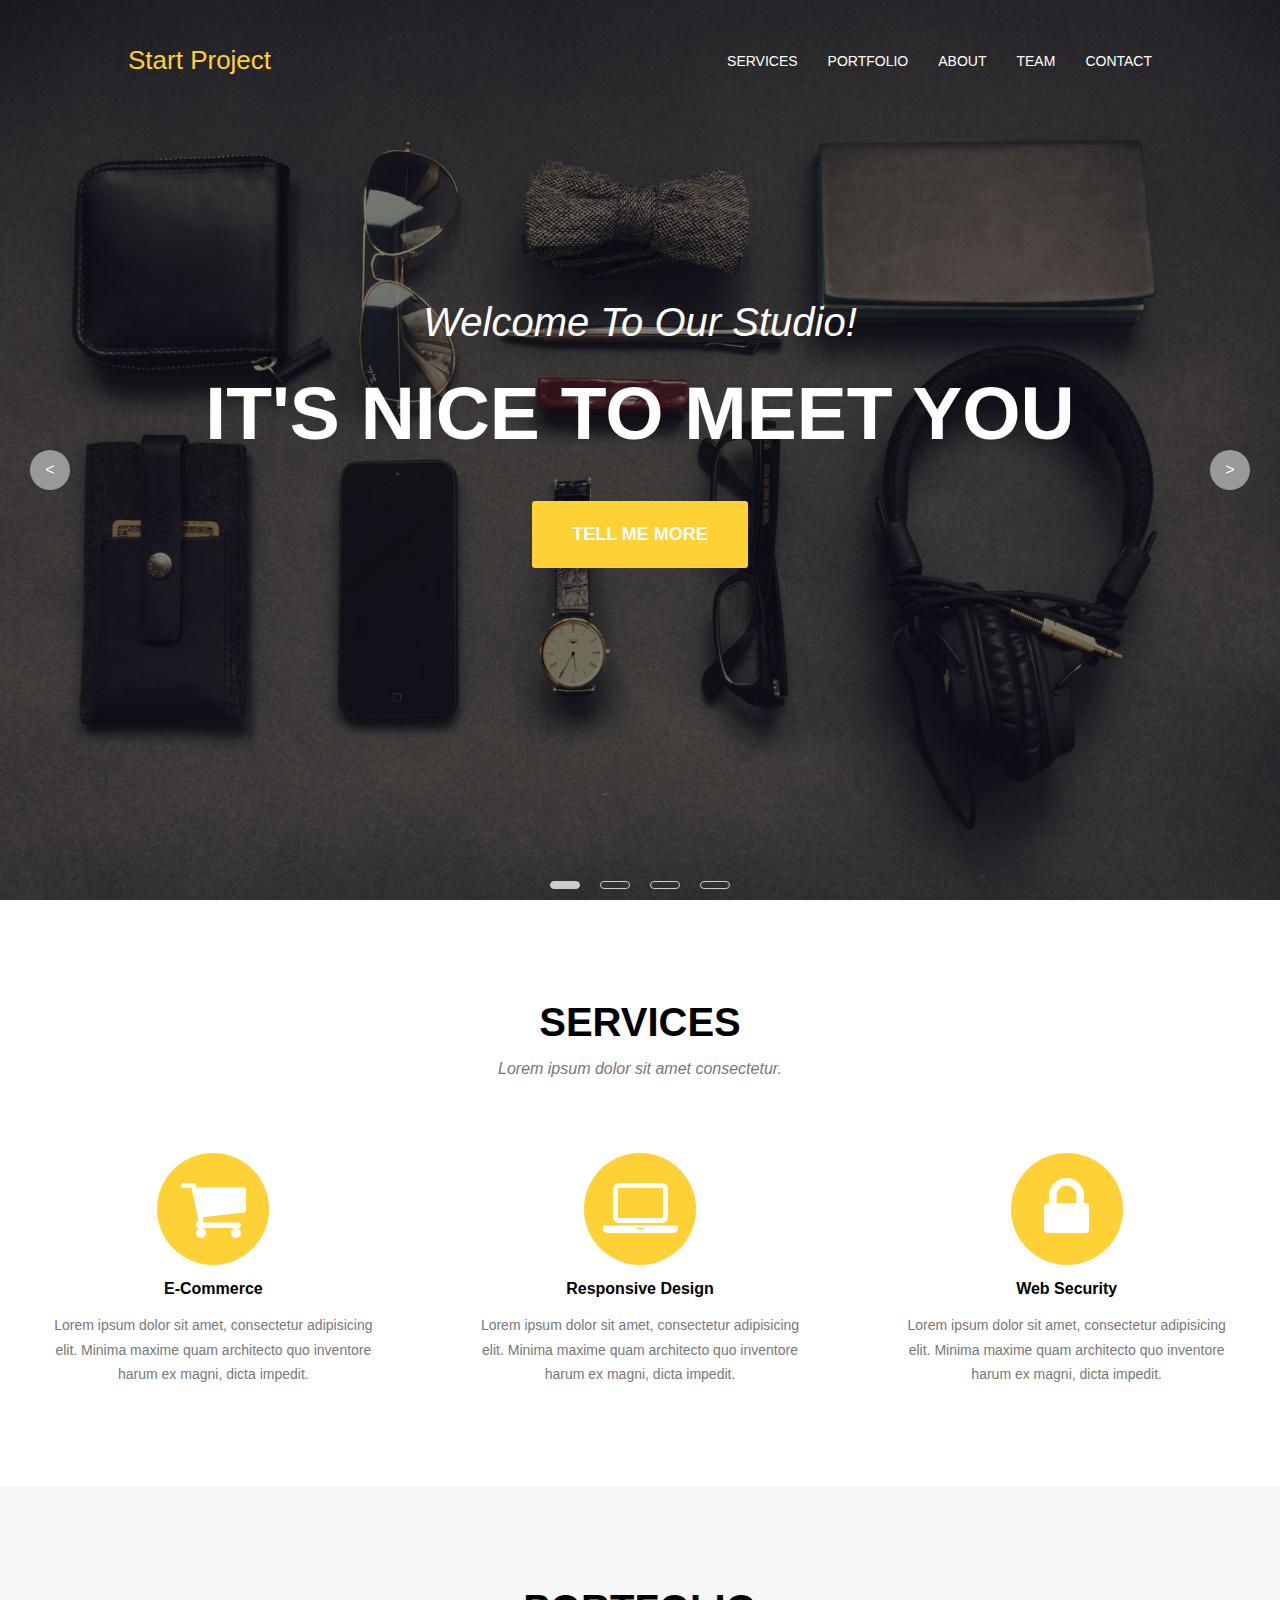
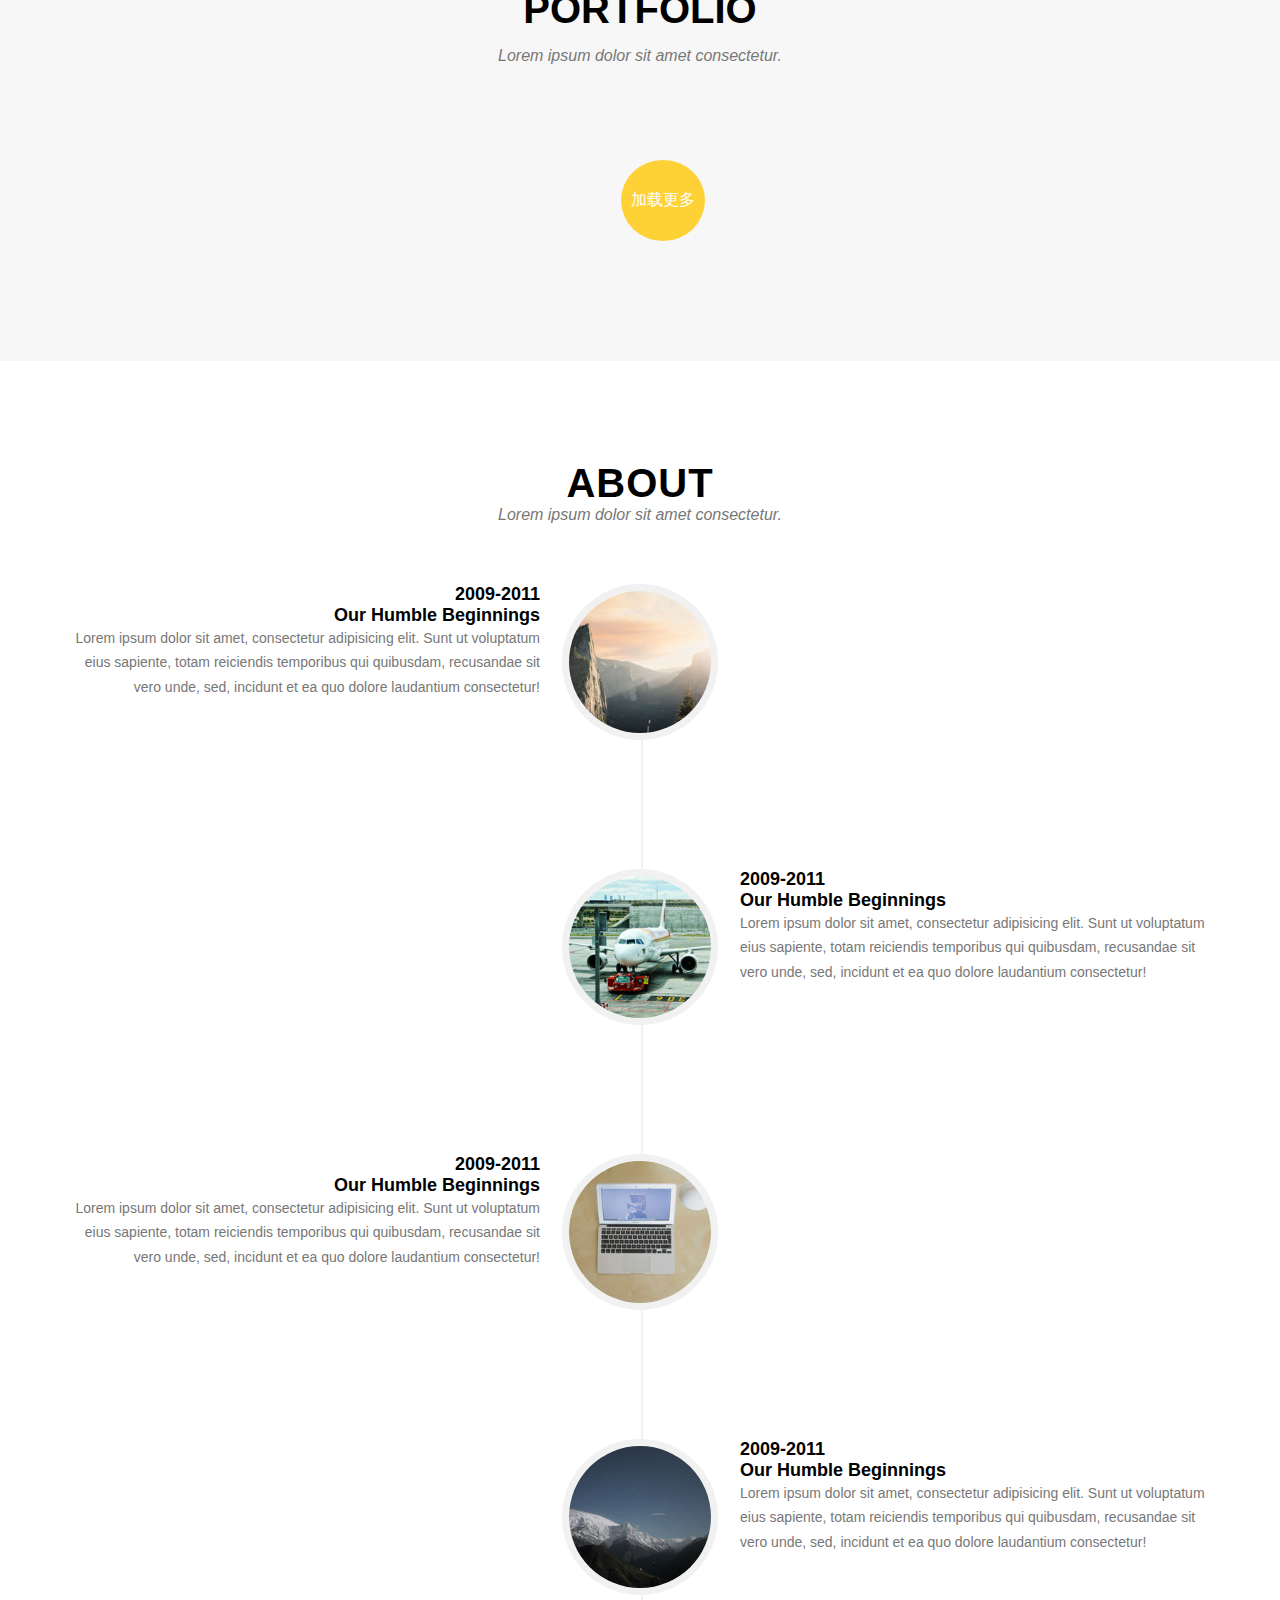
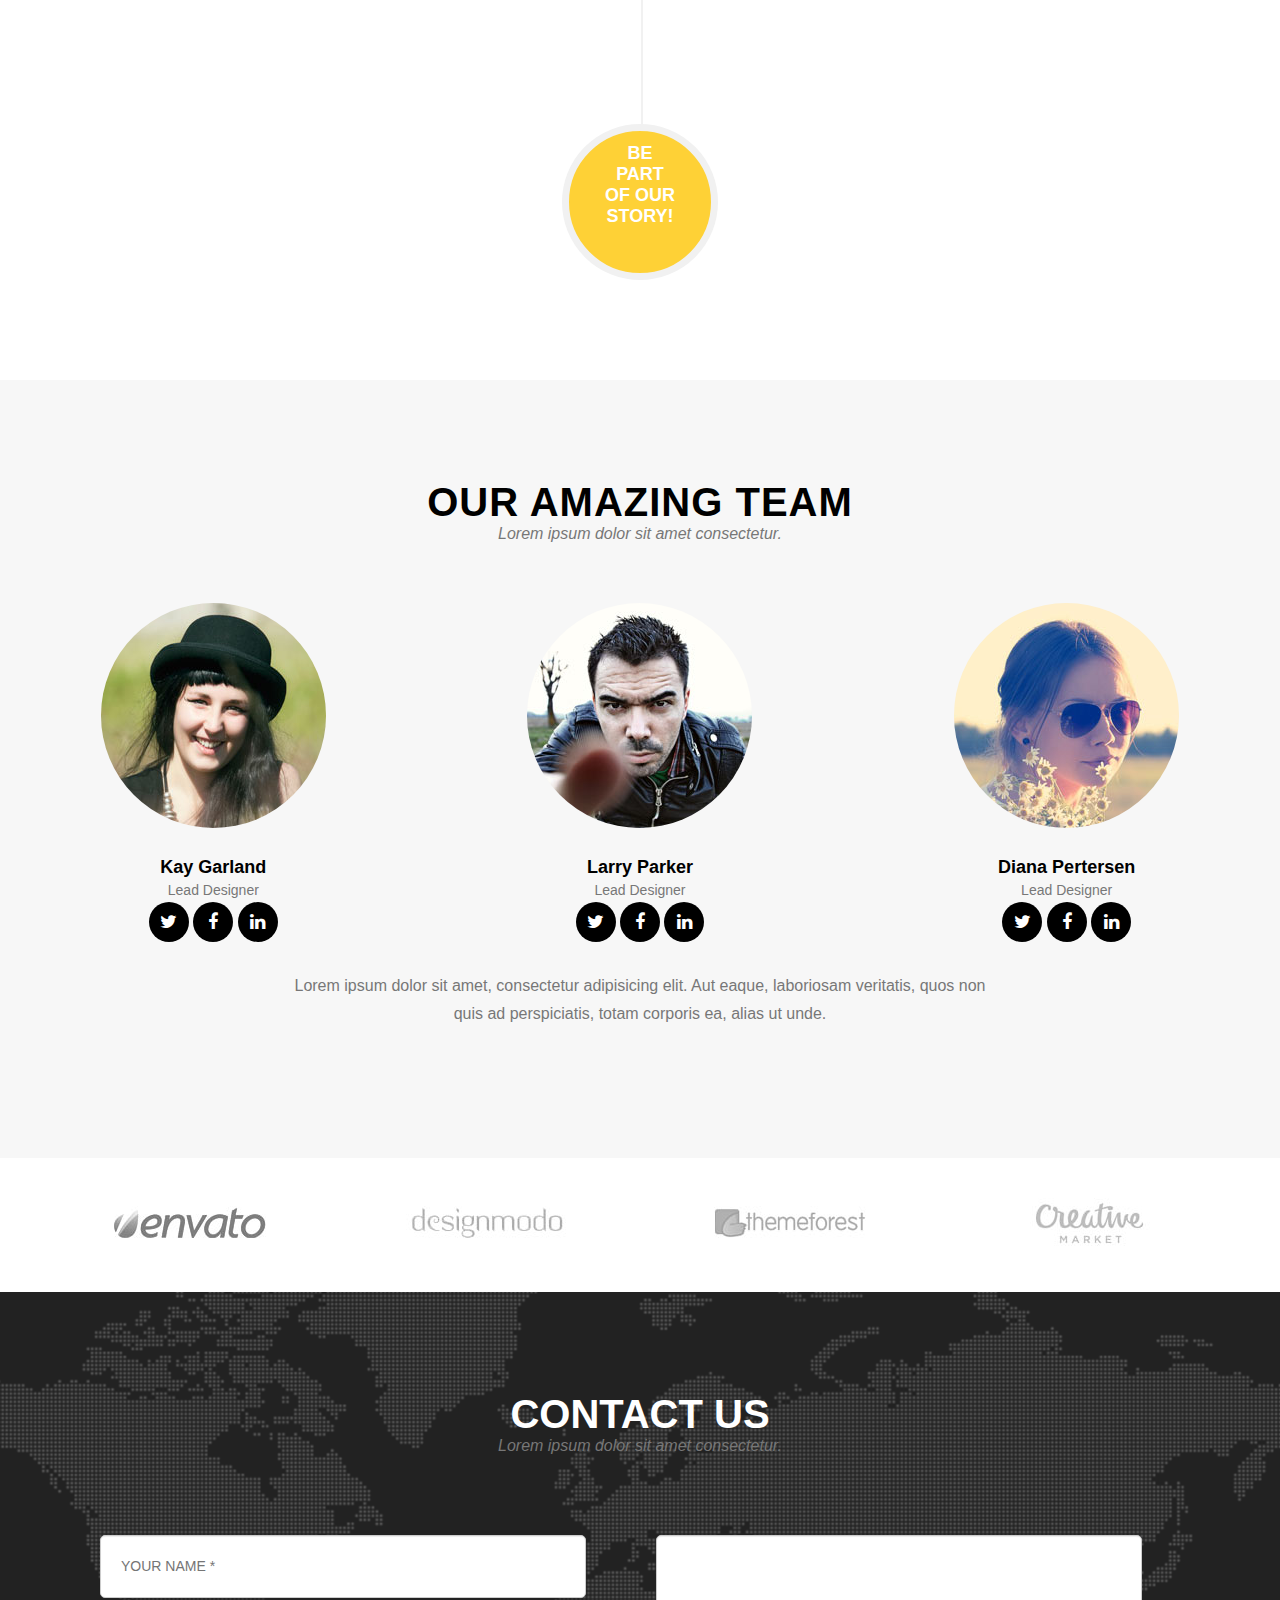
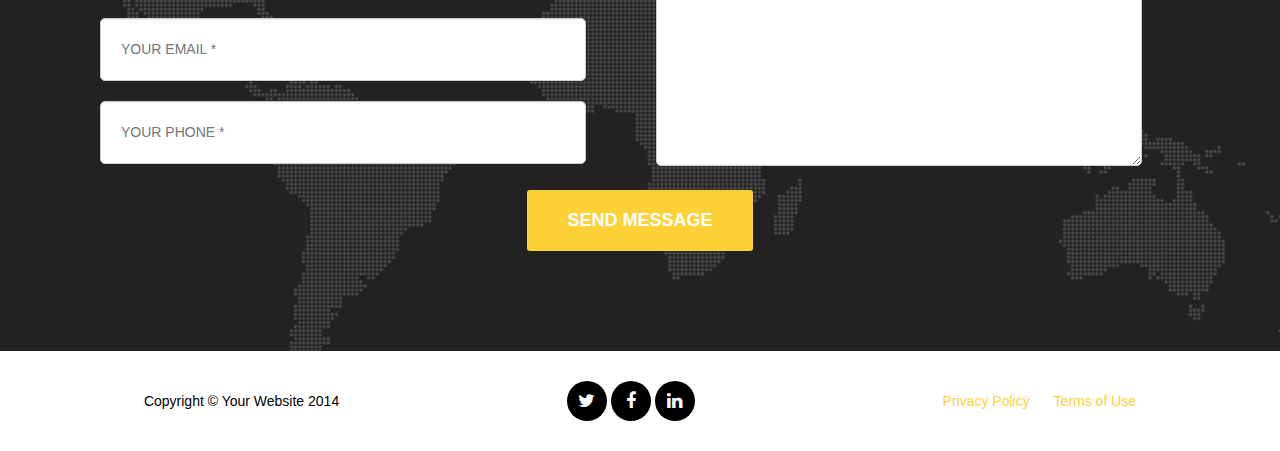
<file: index.html>
<!DOCTYPE html>
<html>
<head>
    <meta charset="UTF-8">
    <meta http-equiv="X-UA-Compatible" content="IE=edge">
    <meta name="viewport" content="width=device-width,user-scalable=no,initial-scale=1">
    <title>Bootstrap Theme</title>
    <link rel="stylesheet" href="src/css/index.css" type="text/css">
    <link href="//netdna.bootstrapcdn.com/font-awesome/4.7.0/css/font-awesome.min.css" rel="stylesheet">
</head>
<body>
<nav>
    <div class="container">
        <div class="project">Start Project</div>
        <div class="navbar">
            <ul class="navbar-header">
                <li><a href="#services">SERVICES</a></li>
                <li><a href="#portfolio">PORTFOLIO</a></li>
                <li><a href="#about">ABOUT</a></li>
                <li><a href="#team">TEAM</a></li>
                <li><a href="#contact">CONTACT</a></li>
            </ul>
        </div>
    </div>
</nav>
<header>
    <div class="carousel">
        <div class="img-ct">
            <div class="carousel-img">
                <img src="image/header-bg.jpg" alt="">
                <div class="intro">
                    <div class="welcome">Welcome To Our Studio!</div>
                    <div class="nice">IT'S NICE TO MEET YOU</div>
                    <a href="#">TELL ME MORE</a>
                </div>
            </div>
            <div class="carousel-img">
                <img src="image/header-bg2.jpg" alt="">
                <div class="intro">
                    <div class="welcome">Welcome To Our Studio!</div>
                    <div class="nice">IT'S NICE TO MEET YOU</div>
                    <a href="#">TELL ME MORE</a>
                </div>
            </div>
            <div class="carousel-img">
                <img src="image/header-bg3.jpg" alt="">
                <div class="intro">
                    <div class="welcome">Welcome To Our Studio!</div>
                    <div class="nice">IT'S NICE TO MEET YOU</div>
                    <a href="#">TELL ME MORE</a>
                </div>
            </div>
            <div class="carousel-img">
                <img src="image/header-bg4.jpg" alt="">
                <div class="intro">
                    <div class="welcome">Welcome To Our Studio!</div>
                    <div class="nice">IT'S NICE TO MEET YOU</div>
                    <a href="#">TELL ME MORE</a>
                </div>
            </div>
        </div>
        <div class="btnPre"> < </div>
        <div class="btnNext"> > </div>
        <ul class="btnWrap">
            <li class="btn active"></li>
            <li class="btn"></li>
            <li class="btn"></li>
            <li class="btn"></li>
        </ul>
    </div>
</header>
<section id="services">
    <div class="container">
        <div class="row">
            <h2>SERVICES</h2>
            <p>Lorem ipsum dolor sit amet consectetur.</p>
        </div>
        <div class="lorem">
            <div class="col-md-4">
                    <span>
                        <i class="fa fa-shopping-cart"></i>
                    </span>
                <h4>E-Commerce</h4>
                <p>Lorem ipsum dolor sit amet, consectetur adipisicing elit.
                    Minima maxime quam architecto quo inventore harum ex magni,
                    dicta impedit.</p>
            </div>
            <div class="col-md-4">
                    <span>
                        <i class="fa fa-laptop"></i>
                    </span>
                <h4>Responsive Design</h4>
                <p>Lorem ipsum dolor sit amet, consectetur adipisicing elit.
                    Minima maxime quam architecto quo inventore harum ex magni,
                    dicta impedit.</p>
            </div>
            <div class="col-md-4">
                    <span>
                        <i class="fa fa-lock"></i>
                    </span>
                <h4>Web Security</h4>
                <p>Lorem ipsum dolor sit amet, consectetur adipisicing elit.
                    Minima maxime quam architecto quo inventore harum ex magni,
                    dicta impedit.</p>
            </div>
        </div>
    </div>
</section>
<section id="portfolio">
    <div class="container">
        <div class="row">
            <h2>PORTFOLIO</h2>
            <p>Lorem ipsum dolor sit amet consectetur.</p>
        </div>
        <div class="design">
            <!--<div class="design-row">-->
                <!--<div class="portfolio-item">-->
                    <!--<div class="portfolio-hover">-->
                        <!--<div class="portfolio-hover-content">-->
                            <!--<i class="fa fa-plus"></i>-->
                        <!--</div>-->
                    <!--</div>-->
                    <!--<img src="./image/roundicons.png" alt="">-->
                    <!--<h4>Round Icons</h4>-->
                    <!--<p>Graphic Design</p>-->
                <!--</div>-->
                <!--<div class="portfolio-item">-->
                    <!--<div class="portfolio-hover">-->
                        <!--<div class="portfolio-hover-content">-->
                            <!--<i class="fa fa-plus"></i>-->
                        <!--</div>-->
                    <!--</div>-->
                    <!--<img src="./image/startup-framework.png" alt="">-->
                    <!--<h4>Startup Framework</h4>-->
                    <!--<p>Website Design</p>-->
                <!--</div>-->
                <!--<div class="portfolio-item">-->
                    <!--<div class="portfolio-hover">-->
                        <!--<div class="portfolio-hover-content">-->
                            <!--<i class="fa fa-plus"></i>-->
                        <!--</div>-->
                    <!--</div>-->
                    <!--<img src="./image/treehouse.png" alt="">-->
                    <!--<h4>Treehouse</h4>-->
                    <!--<p>Graphic Design</p>-->
                <!--</div>-->
            <!--</div>-->
            <!--<div class="design-row">-->
                <!--<div class="portfolio-item">-->
                    <!--<div class="portfolio-hover">-->
                        <!--<div class="portfolio-hover-content">-->
                            <!--<i class="fa fa-plus"></i>-->
                        <!--</div>-->
                    <!--</div>-->
                    <!--<img src="./image/golden.png" alt="">-->
                    <!--<h4>Golden</h4>-->
                    <!--<p>Graphic Design</p>-->
                <!--</div>-->
                <!--<div class="portfolio-item">-->
                    <!--<div class="portfolio-hover">-->
                        <!--<div class="portfolio-hover-content">-->
                            <!--<i class="fa fa-plus"></i>-->
                        <!--</div>-->
                    <!--</div>-->
                    <!--<img src="./image/escape.png" alt="">-->
                    <!--<h4>Escape</h4>-->
                    <!--<p>Graphic Design</p>-->
                <!--</div>-->
                <!--<div class="portfolio-item">-->
                    <!--<div class="portfolio-hover">-->
                        <!--<div class="portfolio-hover-content">-->
                            <!--<i class="fa fa-plus"></i>-->
                        <!--</div>-->
                    <!--</div>-->
                    <!--<img src="./image/dreams.png" alt="">-->
                    <!--<h4>Dreams</h4>-->
                    <!--<p>Graphic Design</p>-->
                <!--</div>-->
            <!--</div>-->
            <ul class="waterfall">
                <li class="waterfall-item"></li>
            </ul>
            <a class="loadMore">加载更多</a>
        </div>
    </div>
</section>
<section id="about">
    <h2>ABOUT</h2>
    <p>Lorem ipsum dolor sit amet consectetur.</p>
    <ol class="timeline">
        <li>
            <img src="./image/1.jpg" alt="">
            <div class="summary">
                <time>2009-2011</time>
                <h2>Our Humble Beginnings</h2>
                <p>Lorem ipsum dolor sit amet, consectetur adipisicing elit.
                    Sunt ut voluptatum eius sapiente,
                    totam reiciendis temporibus qui quibusdam,
                    recusandae sit vero unde, sed,
                    incidunt et ea quo dolore laudantium consectetur!</p>
            </div>
        </li>
        <li>
            <img src="./image/2.jpg" alt="">
            <div class="summary">
                <time>2009-2011</time>
                <h2>Our Humble Beginnings</h2>
                <p>Lorem ipsum dolor sit amet, consectetur adipisicing elit.
                    Sunt ut voluptatum eius sapiente,
                    totam reiciendis temporibus qui quibusdam,
                    recusandae sit vero unde, sed,
                    incidunt et ea quo dolore laudantium consectetur!</p>
            </div>
        </li>
        <li>
            <img src="./image/3.jpg" alt="">
            <div class="summary">
                <time>2009-2011</time>
                <h2>Our Humble Beginnings</h2>
                <p>Lorem ipsum dolor sit amet, consectetur adipisicing elit.
                    Sunt ut voluptatum eius sapiente,
                    totam reiciendis temporibus qui quibusdam,
                    recusandae sit vero unde, sed,
                    incidunt et ea quo dolore laudantium consectetur!</p>
            </div>
        </li>
        <li>
            <img src="./image/4.jpg" alt="">
            <div class="summary">
                <time>2009-2011</time>
                <h2>Our Humble Beginnings</h2>
                <p>Lorem ipsum dolor sit amet, consectetur adipisicing elit.
                    Sunt ut voluptatum eius sapiente,
                    totam reiciendis temporibus qui quibusdam,
                    recusandae sit vero unde, sed,
                    incidunt et ea quo dolore laudantium consectetur!</p>
            </div>
        </li>
        <li>
            <div class="story">
                <h2>BE PART OF OUR STORY!</h2>
            </div>
        </li>
    </ol>
</section>
<section id="team">
    <h2>OUR AMAZING TEAM</h2>
    <p>Lorem ipsum dolor sit amet consectetur.</p>
    <ul class="ourteam">
        <li>
            <img src="./image/5.jpg" alt="">
            <div class="designer">
                <h2>Kay Garland</h2>
                <p>Lead Designer</p>
                <div class="icon">
                    <span><a href="#"><i class="fa fa-twitter"></i></a></span>
                    <span><a href="#"><i class="fa fa-facebook"></i></a></span>
                    <span><a href="#"><i class="fa fa-linkedin"></i></a></span>
                </div>
            </div>
        </li>
        <li>
            <img src="./image/6.jpg" alt="">
            <div class="designer">
                <h2>Larry Parker</h2>
                <p>Lead Designer</p>
                <div class="icon">
                    <span><a href="#"><i class="fa fa-twitter"></i></a></span>
                    <span><a href="#"><i class="fa fa-facebook"></i></a></span>
                    <span><a href="#"><i class="fa fa-linkedin"></i></a></span>
                </div>
            </div>
        </li>
        <li>
            <img src="./image/7.jpg" alt="">
            <div class="designer">
                <h2>Diana Pertersen</h2>
                <p>Lead Designer</p>
                <div class="icon">
                    <span><a href="#"><i class="fa fa-twitter"></i></a></span>
                    <span><a href="#"><i class="fa fa-facebook"></i></a></span>
                    <span><a href="#"><i class="fa fa-linkedin"></i></a></span>
                </div>
            </div>
        </li>
    </ul>
    <p class="large">Lorem ipsum dolor sit amet, consectetur adipisicing elit.
        Aut eaque, laboriosam veritatis, quos non quis ad perspiciatis,
        totam corporis ea, alias ut unde.</p>
</section>
<aside>
    <ul>
        <li><a href="#"><img src="./image/envato.jpg" alt=""></a></li>
        <li><a href="#"><img src="./image/designmodo.jpg" alt=""></a></li>
        <li><a href="#"><img src="./image/themeforest.jpg" alt=""></a></li>
        <li><a href="#"><img src="./image/creative-market.jpg" alt=""></a></li>
    </ul>
</aside>
<section id="contact">
    <h2>CONTACT US</h2>
    <p>Lorem ipsum dolor sit amet consectetur.</p>
    <form name="sentMessage" id="contactForm" novalidate>
        <div class="message-form">
            <div class="row">
                <input type="text" id="name" placeholder="YOUR NAME *">
                <input type="text" id="email" placeholder="YOUR EMAIL *">
                <input type="text" id="phone" placeholder="YOUR PHONE *">
            </div>
            <div class="row">
                <textarea name="message" id="message" cols="30" rows="9" placeholder="YOUR MESSAGE *">
                </textarea>
            </div>
        </div>

        <a href="#">SEND MESSAGE</a>
    </form>
</section>
<footer>
    <span>Copyright © Your Website 2014</span>
    <div class="icon">
        <span><a href="#"><i class="fa fa-twitter"></i></a></span>
        <span><a href="#"><i class="fa fa-facebook"></i></a></span>
        <span><a href="#"><i class="fa fa-linkedin"></i></a></span>
    </div>
    <div class="policy">
        <a href="#">Privacy Policy</a>
        <a href="#">Terms of Use</a>
    </div>
</footer>
<script src="src/js/require.js"></script>
<script>
    requirejs.config({
        baseUrl : 'src/js',
        paths : {
            jquery : 'jquery.min',
        }
    })
    // Start loading the main app file. Put all of
    // your application logic in there.
    requirejs(['index'])
</script>
</body>
</html>
</file>
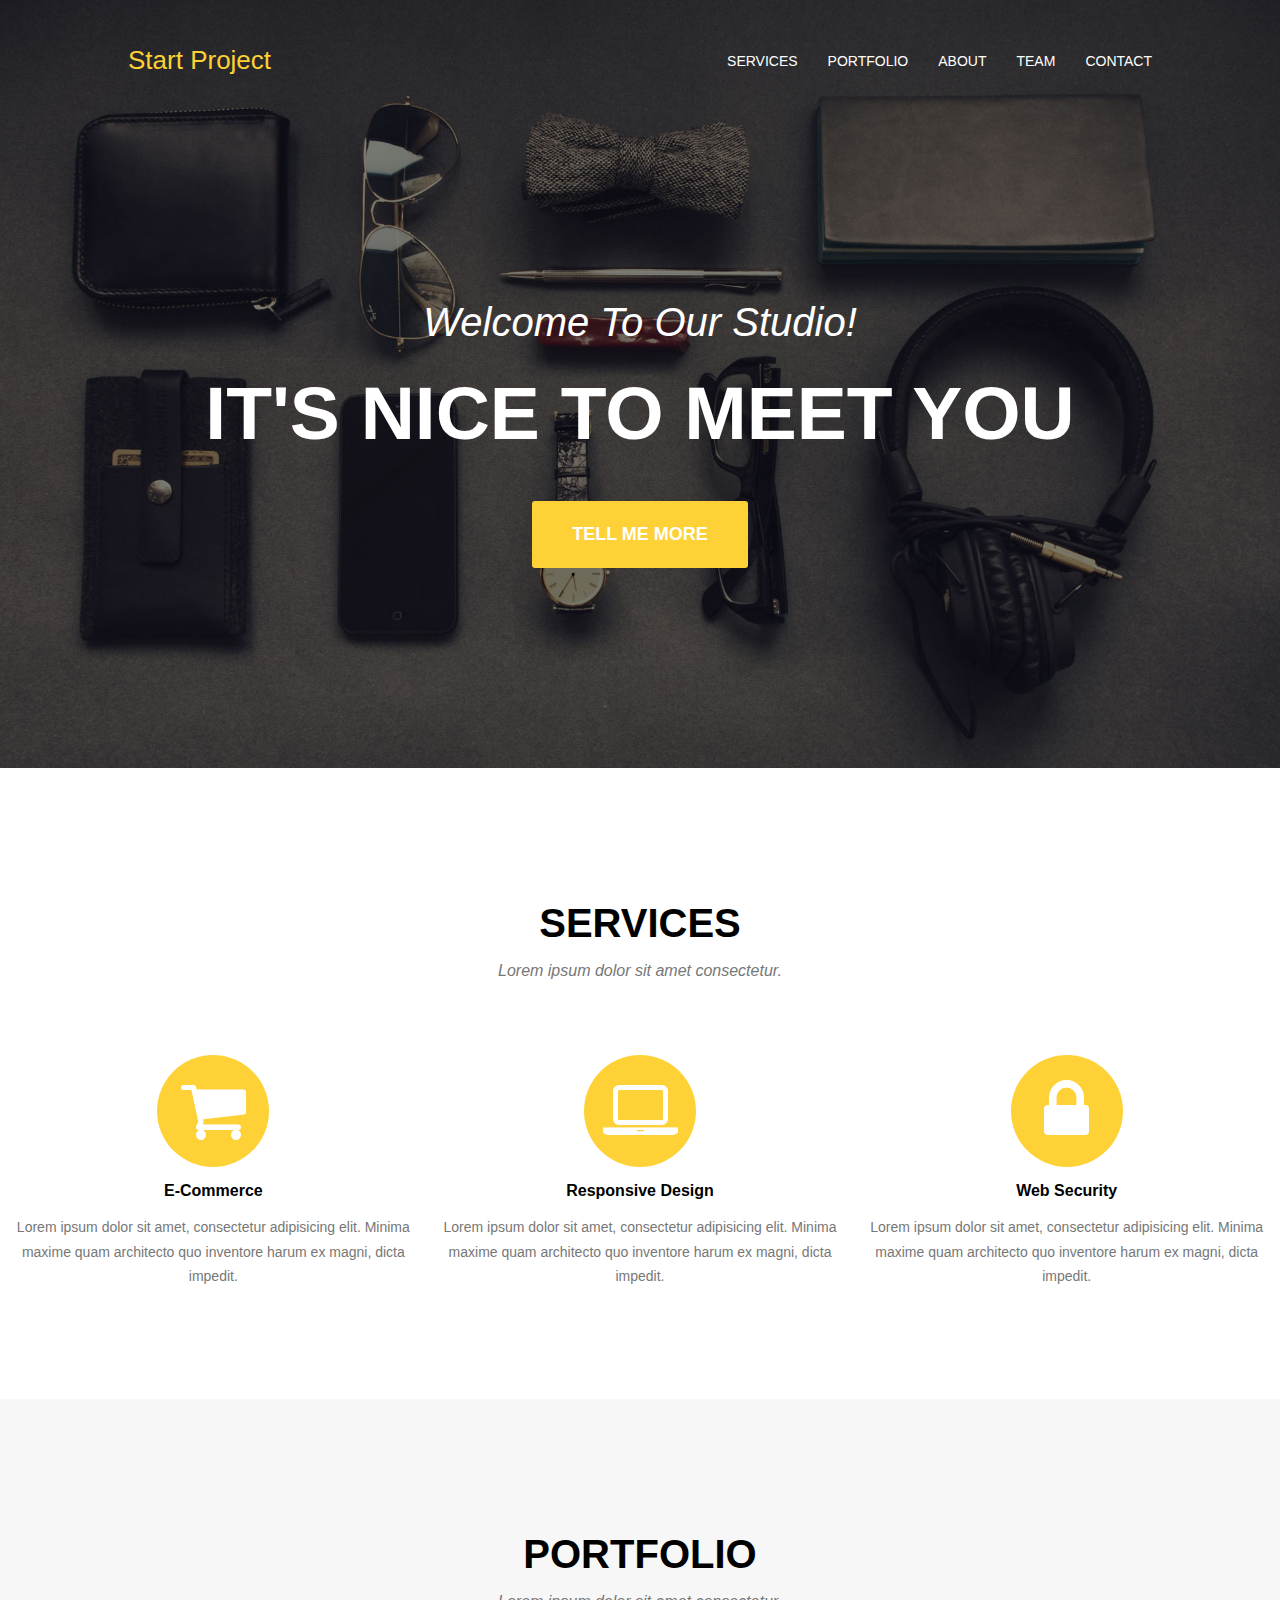
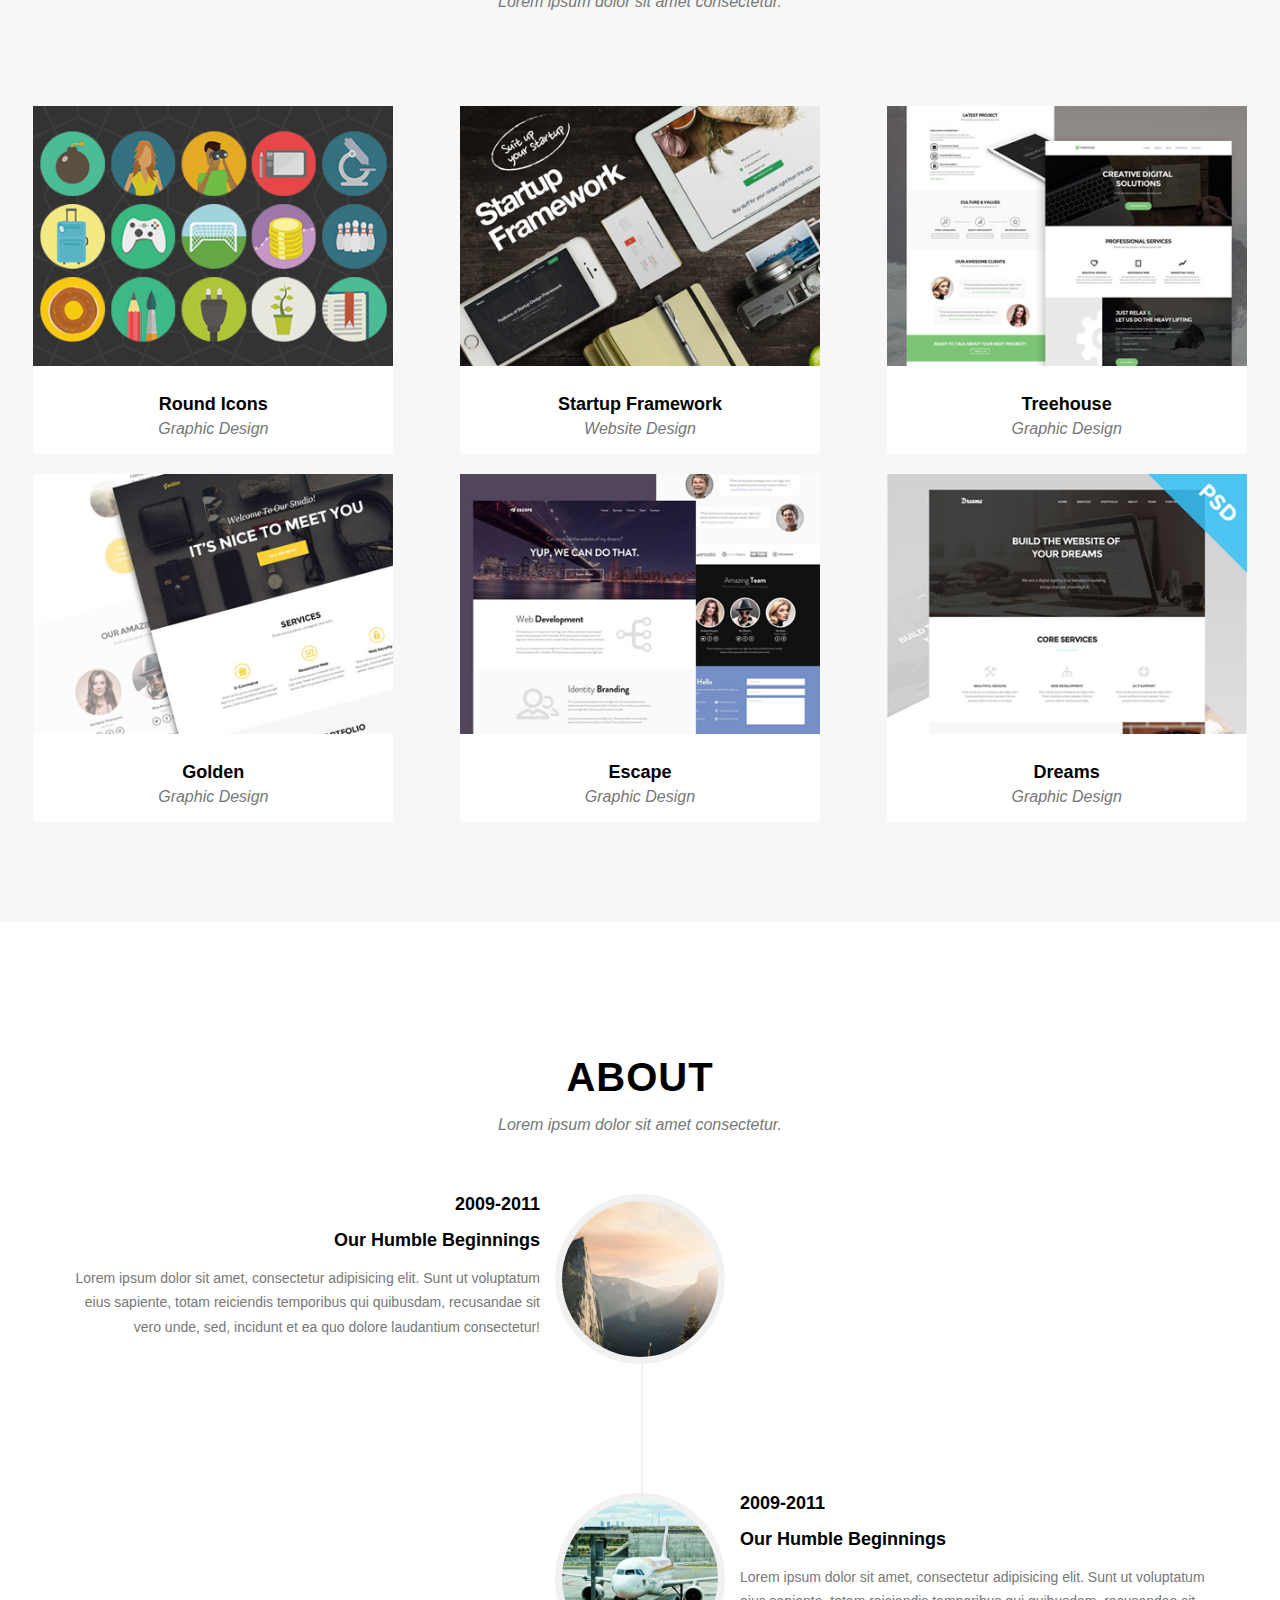
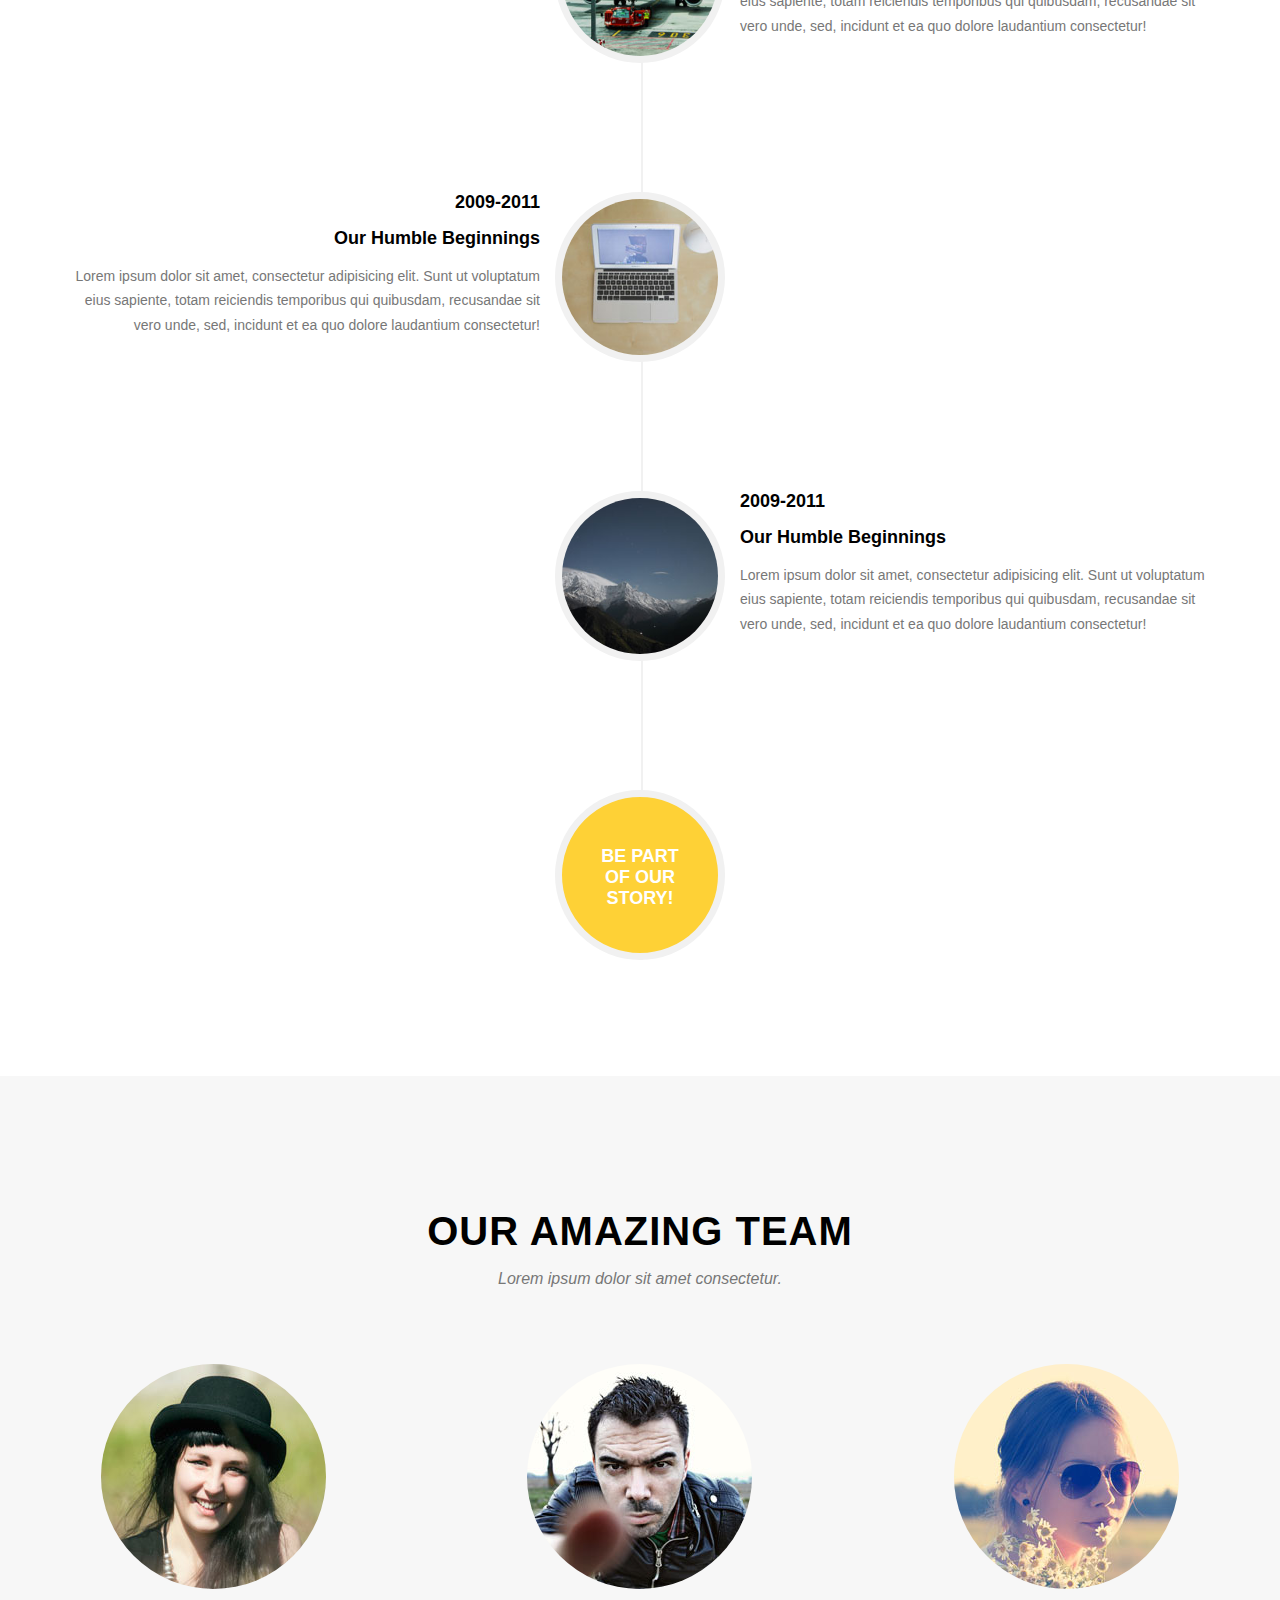
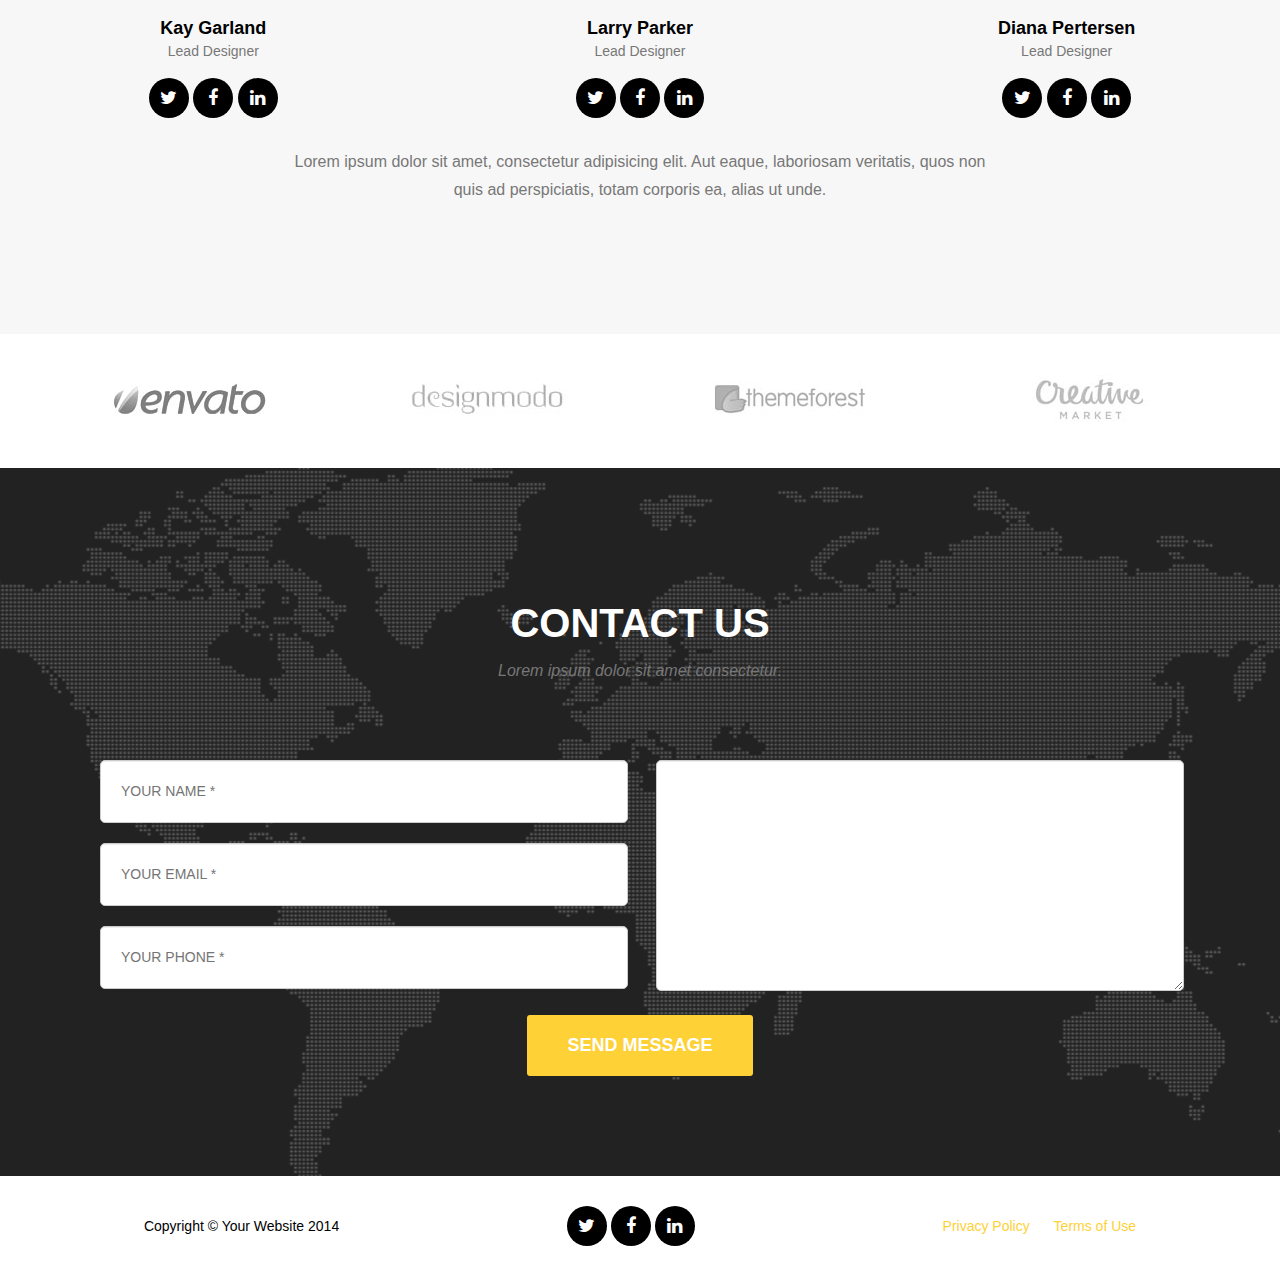
<file: demo.html>
<!DOCTYPE html>
<html lang="zh-CN">
<head>
   <meta charset="UTF-8">
   <meta http-equiv="X-UA-Compatible" content="IE=edge">
   <meta name="viewport" content="width=device-width,user-scalable=no,initial-scale=1">
   <title>Bootstrap Theme</title>
   <link rel="stylesheet" href="demo.css" type="text/css">
   <link href="//netdna.bootstrapcdn.com/font-awesome/4.7.0/css/font-awesome.min.css" rel="stylesheet">
</head>
<body>
    <nav>
    <div class="container">
        <div class="project">Start Project</div>
        <div class="navbar">
            <ul class="navbar-header">
                <li><a href="#services">SERVICES</a></li>
                <li><a href="#portfolio">PORTFOLIO</a></li>
                <li><a href="#about">ABOUT</a></li>
                <li><a href="#team">TEAM</a></li>
                <li><a href="#contact">CONTACT</a></li>
            </ul>
        </div>
    </div>
    </nav>
    <header>
        <div class="contain">
            <div class="intro">
                <div class="welcome">Welcome To Our Studio!</div>
                <div class="nice">IT'S NICE TO MEET YOU</div>
                <a href="#">TELL ME MORE</a>
            </div>
        </div>
    </header>
    <section id="services">
        <div class="container">
            <div class="row">
                <h2>SERVICES</h2>
                <p>Lorem ipsum dolor sit amet consectetur.</p>
            </div>
            <div class="lorem">
                <div class="col-md-4">
                    <span>
                        <i class="fa fa-shopping-cart"></i>
                    </span>
                    <h4>E-Commerce</h4>
                    <p>Lorem ipsum dolor sit amet, consectetur adipisicing elit.
                        Minima maxime quam architecto quo inventore harum ex magni,
                        dicta impedit.</p>
                </div>
                <div class="col-md-4">
                    <span>
                        <i class="fa fa-laptop"></i>
                    </span>
                    <h4>Responsive Design</h4>
                    <p>Lorem ipsum dolor sit amet, consectetur adipisicing elit.
                        Minima maxime quam architecto quo inventore harum ex magni,
                        dicta impedit.</p>
                </div>
                <div class="col-md-4">
                    <span>
                        <i class="fa fa-lock"></i>
                    </span>
                    <h4>Web Security</h4>
                    <p>Lorem ipsum dolor sit amet, consectetur adipisicing elit.
                        Minima maxime quam architecto quo inventore harum ex magni,
                        dicta impedit.</p>
                </div>
            </div>
        </div>
    </section>
    <section id="portfolio">
        <div class="container">
            <div class="row">
                <h2>PORTFOLIO</h2>
                <p>Lorem ipsum dolor sit amet consectetur.</p>
            </div>
            <div class="design">
                <div class="portfolio-item">
                    <div class="portfolio-hover">
                        <div class="portfolio-hover-content">
                            <i class="fa fa-plus"></i>
                        </div>
                    </div>
                    <img src="./image/roundicons.png" alt="">
                    <h4>Round Icons</h4>
                    <p>Graphic Design</p>
                </div>
                <div class="portfolio-item">
                    <div class="portfolio-hover">
                        <div class="portfolio-hover-content">
                            <i class="fa fa-plus"></i>
                        </div>
                    </div>
                    <img src="./image/startup-framework.png" alt="">
                    <h4>Startup Framework</h4>
                    <p>Website Design</p>
                </div>
                <div class="portfolio-item">
                    <div class="portfolio-hover">
                        <div class="portfolio-hover-content">
                            <i class="fa fa-plus"></i>
                        </div>
                    </div>
                    <img src="./image/treehouse.png" alt="">
                    <h4>Treehouse</h4>
                    <p>Graphic Design</p>
                </div>
                <div class="portfolio-item">
                    <div class="portfolio-hover">
                        <div class="portfolio-hover-content">
                            <i class="fa fa-plus"></i>
                        </div>
                    </div>
                    <img src="./image/golden.png" alt="">
                    <h4>Golden</h4>
                    <p>Graphic Design</p>
                </div>
                <div class="portfolio-item">
                    <div class="portfolio-hover">
                        <div class="portfolio-hover-content">
                            <i class="fa fa-plus"></i>
                        </div>
                    </div>
                    <img src="./image/escape.png" alt="">
                    <h4>Escape</h4>
                    <p>Graphic Design</p>
                </div>
                <div class="portfolio-item">
                    <div class="portfolio-hover">
                        <div class="portfolio-hover-content">
                            <i class="fa fa-plus"></i>
                        </div>
                    </div>
                    <img src="./image/dreams.png" alt="">
                    <h4>Dreams</h4>
                    <p>Graphic Design</p>
                </div>
            </div>
        </div>
    </section>
    <section id="about">
            <h2>ABOUT</h2>
            <p>Lorem ipsum dolor sit amet consectetur.</p>
            <ol class="timeline">
                <li>
                    <img src="./image/1.jpg" alt="">
                    <div class="summary">
                        <time>2009-2011</time>
                        <h2>Our Humble Beginnings</h2>
                        <p>Lorem ipsum dolor sit amet, consectetur adipisicing elit.
                            Sunt ut voluptatum eius sapiente,
                            totam reiciendis temporibus qui quibusdam,
                            recusandae sit vero unde, sed,
                            incidunt et ea quo dolore laudantium consectetur!</p>
                    </div>
                </li>
                <li>
                    <img src="./image/2.jpg" alt="">
                    <div class="summary">
                        <time>2009-2011</time>
                        <h2>Our Humble Beginnings</h2>
                        <p>Lorem ipsum dolor sit amet, consectetur adipisicing elit.
                            Sunt ut voluptatum eius sapiente,
                            totam reiciendis temporibus qui quibusdam,
                            recusandae sit vero unde, sed,
                            incidunt et ea quo dolore laudantium consectetur!</p>
                    </div>
                </li>
                <li>
                    <img src="./image/3.jpg" alt="">
                    <div class="summary">
                        <time>2009-2011</time>
                        <h2>Our Humble Beginnings</h2>
                        <p>Lorem ipsum dolor sit amet, consectetur adipisicing elit.
                            Sunt ut voluptatum eius sapiente,
                            totam reiciendis temporibus qui quibusdam,
                            recusandae sit vero unde, sed,
                            incidunt et ea quo dolore laudantium consectetur!</p>
                    </div>
                </li>
                <li>
                    <img src="./image/4.jpg" alt="">
                    <div class="summary">
                        <time>2009-2011</time>
                        <h2>Our Humble Beginnings</h2>
                        <p>Lorem ipsum dolor sit amet, consectetur adipisicing elit.
                            Sunt ut voluptatum eius sapiente,
                            totam reiciendis temporibus qui quibusdam,
                            recusandae sit vero unde, sed,
                            incidunt et ea quo dolore laudantium consectetur!</p>
                    </div>
                </li>
                <li>
                    <div class="story">
                        <h2>BE PART OF OUR STORY!</h2>
                    </div>
                </li>
            </ol>
    </section>
    <section id="team">
        <h2>OUR AMAZING TEAM</h2>
        <p>Lorem ipsum dolor sit amet consectetur.</p>
        <ul class="ourteam">
            <li>
                <img src="./image/5.jpg" alt="">
                <div class="designer">
                    <h2>Kay Garland</h2>
                    <p>Lead Designer</p>
                    <div class="icon">
                        <span><a href="#"><i class="fa fa-twitter"></i></a></span>
                        <span><a href="#"><i class="fa fa-facebook"></i></a></span>
                        <span><a href="#"><i class="fa fa-linkedin"></i></a></span>
                    </div>
                </div>
            </li>
            <li>
                <img src="./image/6.jpg" alt="">
                <div class="designer">
                    <h2>Larry Parker</h2>
                    <p>Lead Designer</p>
                    <div class="icon">
                        <span><a href="#"><i class="fa fa-twitter"></i></a></span>
                        <span><a href="#"><i class="fa fa-facebook"></i></a></span>
                        <span><a href="#"><i class="fa fa-linkedin"></i></a></span>
                    </div>
                </div>
            </li>
            <li>
                <img src="./image/7.jpg" alt="">
                <div class="designer">
                    <h2>Diana Pertersen</h2>
                    <p>Lead Designer</p>
                    <div class="icon">
                        <span><a href="#"><i class="fa fa-twitter"></i></a></span>
                        <span><a href="#"><i class="fa fa-facebook"></i></a></span>
                        <span><a href="#"><i class="fa fa-linkedin"></i></a></span>
                    </div>
                </div>
            </li>
        </ul>
        <p class="large">Lorem ipsum dolor sit amet, consectetur adipisicing elit.
            Aut eaque, laboriosam veritatis, quos non quis ad perspiciatis,
            totam corporis ea, alias ut unde.</p>
    </section>
    <aside>
        <ul>
            <li><a href="#"><img src="./image/envato.jpg" alt=""></a></li>
            <li><a href="#"><img src="./image/designmodo.jpg" alt=""></a></li>
            <li><a href="#"><img src="./image/themeforest.jpg" alt=""></a></li>
            <li><a href="#"><img src="./image/creative-market.jpg" alt=""></a></li>
        </ul>
    </aside>
    <section id="contact">
        <h2>CONTACT US</h2>
        <p>Lorem ipsum dolor sit amet consectetur.</p>
        <form name="sentMessage" id="contactForm" novalidate>
            <div class="message-form">
                <div class="row">
                    <input type="text" id="name" placeholder="YOUR NAME *">
                    <input type="text" id="email" placeholder="YOUR EMAIL *">
                    <input type="text" id="phone" placeholder="YOUR PHONE *">
                </div>
                <div class="row">
                <textarea name="message" id="message" cols="30" rows="9" placeholder="YOUR MESSAGE *">
                </textarea>
                </div>
            </div>

            <a href="#">SEND MESSAGE</a>
        </form>
    </section>
    <footer>
        <span>Copyright © Your Website 2014</span>
        <div class="icon">
            <span><a href="#"><i class="fa fa-twitter"></i></a></span>
            <span><a href="#"><i class="fa fa-facebook"></i></a></span>
            <span><a href="#"><i class="fa fa-linkedin"></i></a></span>
        </div>
        <div class="policy">
            <a href="#">Privacy Policy</a>
            <a href="#">Terms of Use</a>
        </div>
    </footer>
</body>
</html>
</file>
<file: src/css/index.css>
* {
  margin: 0;
  padding: 0;
  box-sizing: border-box;
}

body {
  margin: 0;
  font-family: "Roboto Slab", "Helvetica Neue", Helvetica, Arial, sans-serif;
}

a {
  text-decoration: none;
  color: #fff;
}

nav {
  position: absolute;
  width: 100%;
  min-height: 50px;
  padding: 25px 0;
  border: 0;
  margin-bottom: 20px;
  z-index: 1;
}

nav > .container {
  display: flex;
  justify-content: space-between;
  align-items: center;
  width: 80%;
  margin: auto;
}

nav > .container > .project {
  color: #fed133;
  font-size: 26px;
  margin: 20px 0;
}

ul, li {
  margin: 0;
  padding: 0;
  list-style: none;
}

nav > .container > .navbar > .navbar-header {
  display: flex;
  font-size: 14px;
}

nav > .container > .navbar > .navbar-header li {
  margin-left: 30px;
}

nav > .container > .navbar > .navbar-header a:hover {
  color: #fed133;
}

header {
  text-align: center;
}

/*轮播的CSS*/
.carousel {
  margin: 0 auto;
  overflow: hidden;
  position: relative;
}

.carousel .img-ct {
  display: flex;
  position: absolute;
}

.carousel .carousel-img {
  position: relative;
}

.carousel .carousel-img img {
  height: 100%;
  width: 100%;
}

header .intro {
  position: absolute;
  top: 300px;
  bottom: 200px;
  width: 100%;
  text-align: center;
  color: #fff;
}

header .intro > .welcome {
  font-size: 40px;
  font-style: italic;
}

header .intro > .nice {
  font-size: 75px;
  font-weight: bold;
  margin-top: 25px;
}

header .intro > a {
  padding: 20px 40px;
  background: #fed136;
  font-weight: bold;
  font-size: 18px;
  border-radius: 3px;
  text-transform: uppercase;
  display: inline-block;
  line-height: 1.5;
  margin-top: 45px;
}

header .intro > a:hover {
  background-color: #fec503;
  border-color: #f6bf01;
}

.carousel .btnWrap {
  padding: 0;
  width: 320px;
  height: 30px;
  position: absolute;
  left: 50%;
  bottom: 0;
  transform: translate(-50%, 0);
  display: flex;
  justify-content: center;
  align-items: center;
}

.carousel .btn {
  width: 30px;
  height: 8px;
  border: 1px solid #ccc;
  border-radius: 4px;
  margin: 0 10px;
  cursor: pointer;
}

.carousel .btnPre, .btnNext {
  width: 40px;
  height: 40px;
  border-radius: 20px;
  position: absolute;
  color: #fff;
  cursor: pointer;
  text-align: center;
  line-height: 40px;
  background-color: #999;
}

.carousel .btnPre {
  top: 50%;
  left: 30px;
}

.carousel .btnNext {
  top: 50%;
  right: 30px;
}

.carousel .active {
  background-color: #ccc;
}

#services {
  padding: 100px 0;
}

#services > .container {
  text-align: center;
}

#services > .container > .row > h2 {
  margin-bottom: 15px;
  font-size: 40px;
}

#services > .container > .row > p {
  margin-bottom: 75px;
  font-weight: 400;
  color: #777;
  font-style: italic;
}

#services > .container > .lorem {
  display: flex;
  justify-content: space-around;
  align-items: center;
}

#services > .container > .lorem > .col-md-4 > h4 {
  margin: 15px 0;
}

#services > .container > .lorem > .col-md-4 > p {
  color: #777;
  font-size: 14px;
  line-height: 1.75;
  width: 80%;
  margin: 0 auto;
}

#services > .container > .lorem > .col-md-4 > span {
  display: inline-block;
  width: 112px;
  height: 112px;
  border-radius: 56px;
  background-color: #FED136;
  color: #fff;
  font-size: 70px;
  line-height: 112px;
}

#portfolio {
  background-color: #f7f7f7;
  padding: 100px 0;
}

#portfolio > .container {
  text-align: center;
}

#portfolio .row > h2 {
  margin-bottom: 15px;
  font-size: 40px;
}

#portfolio .row > p {
  margin-bottom: 75px;
  font-weight: 400;
  color: #777;
  font-style: italic;
}

#portfolio .design {
  display: flex;
  flex-direction: column;
  flex-wrap: wrap;
  justify-content: space-around;
}

#portfolio .design-row {
  display: flex;
  flex-wrap: wrap;
  justify-content: space-around;
}

#portfolio .portfolio-item {
  margin: 15px auto;
  background-color: #fff;
}

#portfolio .portfolio-item > .portfolio-hover {
  position: absolute;
  width: 360px;
  height: 260px;
  background-color: rgba(254, 209, 54, .9);
  z-index: 2;
  opacity: 0;
  transition: all .3s;
}

#portfolio .portfolio-item > .portfolio-hover:hover {
  opacity: 1;
}

#portfolio .portfolio-item > .portfolio-hover > .portfolio-hover-content {
  color: #fff;
  font-size: 50px;
  text-align: center;
  height: 50px;
  width: 100%;
  position: absolute;
  top: 50%;
  margin-top: -25px;
}

#portfolio .portfolio-item > img {
  width: 360px;
  height: 260px;
}

#portfolio .portfolio-item > h4 {
  font-size: 18px;
  margin-bottom: 5px;
}

#portfolio .portfolio-item > p {
  margin-top: 0;
  font-style: italic;
  color: #777;
}

#about {
  padding: 100px 0;
}

#about > h2 {
  font-size: 40px;
  text-align: center;
  text-transform: uppercase;
  margin-bottom: 0;
  letter-spacing: 1px;
}

#about > p {
  text-align: center;
  font-style: italic;
  color: #777;
}

#about > .timeline {
  max-width: 1140px;
  margin-left: auto;
  margin-right: auto;
  margin-top: 60px;
}

#about > .timeline img {
  width: 156px;
  border: 7px solid #f1f1f1;
  border-radius: 50%;
}

ol {
  list-style: none;
  padding: 0;
}

#about > .timeline > li {
  text-align: center;
  position: relative;
  padding: 0 0 125px 0;
}

#about > .timeline > li::after {
  content: '';
  display: block;
  position: absolute;
  left: 50%;
  top: 0;
  border-left: 2px solid #f1f1f1;
  margin-left: 1px;
  height: 100%;
  z-index: -1;
}

#about > .timeline > li:last-child {
  padding-bottom: 0;
}

#about > .timeline > li > .summary {
  position: absolute;
  top: 0;
  right: 50%;
  margin-right: 100px;
  text-align: right;
  width: 30em;
}

#about > .timeline > li:nth-child(even) > .summary {
  left: 50%;
  margin-left: 100px;
  text-align: left;
}

#about > .timeline > li > .summary time, h2 {
  font-size: 18px;
  font-weight: bold;
}

#about > .timeline > li > .summary > p {
  font-size: 14px;
  color: #777;
  line-height: 1.75;
}

#about > .timeline > li > .story {
  width: 156px;
  height: 156px;
  border: 7px solid #f1f1f1;
  border-radius: 50%;
  margin: 0 auto;
  position: relative;
  background-color: #FED136;
}

#about > .timeline > li > .story > h2 {
  position: absolute;
  top: 50%;
  left: 50%;
  transform: translate(-50%, -70%);
  color: #fff;
}

#team {
  background-color: #f7f7f7;
  padding: 100px 0;
}

#team > h2 {
  font-size: 40px;
  text-align: center;
  text-transform: uppercase;
  margin-bottom: 0;
  letter-spacing: 1px;
}

#team > p {
  text-align: center;
  font-style: italic;
  color: #777;
}

#team > .ourteam {
  display: flex;
  justify-content: space-around;
  text-align: center;
}

#team > .ourteam > li > img {
  margin-top: 60px;
  border-radius: 50%;
}

#team > .ourteam > li > .designer > h2 {
  margin-top: 25px;
  margin-bottom: 0;
}

#team > .ourteam > li > .designer > p {
  margin-top: 0;
  font-size: 14px;
  color: #777;
  line-height: 1.75;
}

#team > .ourteam > li > .designer > .icon > span {
  display: inline-block;
  width: 40px;
  height: 40px;
  border-radius: 20px;
  background-color: #000;
  color: #fff;
  line-height: 40px;
  font-size: 18px;
}

#team > .ourteam > li > .designer > .icon > span:hover {
  background-color: #fed136;
}

#team > .large {
  width: 700px;
  margin: 30px auto;
  font-style: normal;
  line-height: 1.75;
}

aside {
  padding: 40px;
}

aside > ul {
  display: flex;
  justify-content: space-around;
}

#contact {
  padding: 100px;
  background-color: #222;
  background-image: url("../../image/map-image.png");
  background-position: center;
  background-repeat: no-repeat;
}

#contact > h2 {
  font-size: 40px;
  text-align: center;
  margin-bottom: 0;
  color: #fff;
}

#contact > p {
  text-align: center;
  font-style: italic;
  color: #777;
}

#contact > #contactForm {
  margin: 60px auto 0;
  text-align: center;
}

#contact > #contactForm > .message-form {
  display: flex;
}

#contact > #contactForm > .message-form > .row {
  width: 45%;
}

#contact > #contactForm > .message-form > .row > input, textarea {
  margin-top: 20px;
  width: 100%;
  padding: 20px;
  border-radius: 5px;
  font-size: 14px;
  line-height: 1.5;
  color: #555;
  border: 1px solid #ccc;
  box-shadow: inset 0 1px 1px rgba(0, 0, 0, .075);
}

#contact > #contactForm > .message-form > .row > textarea {
  margin-left: 70px;
}

#contact > #contactForm > a {
  margin-top: 20px;
  display: inline-block;
  background-color: #fed136;
  border-color: #fed136;
  padding: 20px 40px;
  font-size: 18px;
  font-weight: bold;
  border-radius: 3px;
  text-transform: uppercase;
}

#contact > #contactForm > a:hover {
  background-color: #fec503;
  border-color: #f6bf01;
}

footer {
  padding: 30px;
  display: flex;
  justify-content: space-around;
  align-items: center;
  font-size: 14px;
}

footer > .icon > span {
  display: inline-block;
  width: 40px;
  height: 40px;
  border-radius: 20px;
  background-color: #000;
  color: #fff;
  line-height: 40px;
  text-align: center;
  font-size: 18px;
}

footer > .policy > a {
  color: #fed136;
  margin-left: 20px;
}

footer > .policy > a:hover {
  text-decoration: underline;
}

/*瀑布流*/
.waterfall {
  position: relative;
  width: 1260px;
  margin-left: 66px;
}

.waterfall-item {
  position: absolute;
  width: 360px;
  margin-right: 30px;
  margin-top: 10px;
}

.waterfall-item > a > img {
  width: 360px;
}

.waterfall-item h4 {
  margin-bottom: 5px;
}

.waterfall-item p {
  color: #777;
  font-size: 14px;
}

.loadMore {
  display: block;
  margin: 20px auto;
  padding: 30px 10px;
  background-color: #FED136;
  border-radius: 50%;
  text-align: center;
  cursor: pointer;
}

/*回到顶部*/
.goTop {
  position: fixed;
  right: 20px;
  bottom: 20px;
  display: inline-block;
  padding: 8px 12px;
  font-size: 16px;
  text-align: center;
  border-radius: 50%;
  color: #fff;
  background-color: rgba(0, 0, 0, 0.6);
}

.goTop span {
  font-size: 14px;
  display: block;
}
</file>
<file: demo.css>
body{
  margin: 0;
  font-family: "Roboto Slab", "Helvetica Neue", Helvetica, Arial, sans-serif;
}

a{
  text-decoration: none;
  color: #fff;
}

nav{
  position: absolute;
  width: 100%;
  min-height: 50px;
  padding: 25px 0;
  border: 0;
  margin-bottom: 20px;
}

nav>.container{
  display: flex;
  justify-content: space-between;
  align-items: center;
  width: 80%;
  margin: auto;
}

nav>.container >.project{
  color: #fed133;
  font-size: 26px;
  margin: 20px 0;
}

ul,li{
  margin: 0;
  padding: 0;
  list-style: none;
}

nav>.container>.navbar>.navbar-header{
  display: flex;
  font-size: 14px;
}

nav>.container>.navbar>.navbar-header li{
  margin-left: 30px;
}

nav>.container>.navbar>.navbar-header a:hover{
  color: #fed133;
}

header{
  background-image: url("./image/header-bg.jpg");
  background-position: center center;
  background-size: cover;
  background-attachment: scroll;
  text-align: center;
}

header>.contain{
  padding-right: 15px;
  padding-left: 15px;
  margin-left: auto;
  margin-right: auto;
  color: #fff;
}

header>.contain>.intro{
  padding-top: 300px;
  padding-bottom: 200px;
}

header>.contain>.intro>.welcome{
  font-size: 40px;
  font-style: italic;
}

header>.contain>.intro>.nice{
  font-size: 75px;
  font-weight: bold;
  margin-top: 25px;
}

header>.contain>.intro>a{
  padding: 20px 40px;
  background: #fed136;
  font-weight: bold;
  font-size: 18px;
  border-radius: 3px;
  text-transform: uppercase;
  display: inline-block;
  line-height: 1.5;
  margin-top: 45px;
}

header>.contain a:hover{
  background-color: #fec503;
  border-color: #f6bf01;
}

#services{
  padding: 100px 0;
}

#services>.container{
  text-align: center;
}

#services>.container>.row>h2{
  margin-bottom: 15px;
  font-size: 40px;
}

#services>.container>.row>p{
  margin-bottom: 75px;
  font-weight: 400;
  color: #777;
  font-style: italic;
}

#services>.container>.lorem{
  display: flex;
  justify-content: space-around;
  align-items: center;
}

#services>.container>.lorem>.col-md-4>h4{
  margin: 15px 0;
}

#services>.container>.lorem>.col-md-4>p{
  color: #777;
  font-size: 14px;
  line-height: 1.75;
  margin: 0 0 10px;
}

#services>.container>.lorem>.col-md-4>span{
  display: inline-block;
  width: 112px;
  height: 112px;
  border-radius: 56px;
  background-color: #FED136;
  color: #fff;
  font-size: 70px;
  line-height: 112px;
}

#portfolio{
  background-color: #f7f7f7;
  padding: 100px 0;
}

#portfolio>.container{
  text-align: center;
}

#portfolio>.container>.row>h2{
  margin-bottom: 15px;
  font-size: 40px;
}

#portfolio>.container>.row>p{
  margin-bottom: 75px;
  font-weight: 400;
  color: #777;
  font-style: italic;
}

#portfolio>.container>.design{
  display: flex;
  flex-wrap: wrap;
  justify-content: space-around;
}

#portfolio>.container>.design>.portfolio-item{
  margin-top: 20px;
  background-color: #fff;
}

#portfolio>.container>.design>.portfolio-item>.portfolio-hover{
  position: absolute;
  width: 360px;
  height: 260px;
  background-color: rgba(254,209,54,.9);
  z-index: 2;
  opacity: 0;
  transition: all .3s;
}

#portfolio>.container>.design>.portfolio-item>.portfolio-hover:hover{
  opacity: 1;
}

#portfolio>.container>.design>.portfolio-item>.portfolio-hover>.portfolio-hover-content{
  color: #fff;
  font-size: 50px;
  text-align: center;
  height: 50px;
  width: 100%;
  position: absolute;
  top: 50%;
  margin-top: -25px;
}

#portfolio>.container>.design>.portfolio-item>img{
  width: 360px;
  height: 260px;
}

#portfolio>.container>.design>.portfolio-item>h4{
  font-size: 18px;
  margin-bottom: 5px;
}
#portfolio>.container>.design>.portfolio-item>p{
  margin-top: 0;
  font-style: italic;
  color: #777;
}

#about{
  padding: 100px 0;
}

#about>h2{
  font-size: 40px;
  text-align: center;
  text-transform: uppercase;
  margin-bottom: 0;
  letter-spacing: 1px;
}

#about>p{
  text-align: center;
  font-style: italic;
  color: #777;
}

#about>.timeline{
  max-width: 1140px;
  margin-left: auto;
  margin-right: auto;
  margin-top: 60px;
}

#about>.timeline img{
  width: 156px;
  border: 7px solid #f1f1f1;
  border-radius: 50%;
}

ol{
  list-style: none;
  padding: 0;
}

#about>.timeline>li{
  text-align: center;
  position: relative;
  padding: 0 0 125px 0;
}

#about>.timeline>li::after{
  content: '';
  display: block;
  position: absolute;
  left: 50%;
  top: 0;
  border-left: 2px solid #f1f1f1;
  margin-left: 1px;
  height: 100%;
  z-index: -1;
}

#about>.timeline>li:last-child{
  padding-bottom: 0;
}

#about>.timeline>li>.summary{
  position: absolute;
  top: 0;
  right: 50%;
  margin-right: 100px;
  text-align: right;
  width: 30em;
}

#about>.timeline>li:nth-child(even)>.summary{
  left: 50%;
  margin-left: 100px;
  text-align: left;
}

#about>.timeline>li>.summary time,h2{
  font-size: 18px;
  font-weight: bold;
}

#about>.timeline>li>.summary>p{
  font-size: 14px;
  color: #777;
  line-height: 1.75;
}

#about>.timeline>li>.story{
  width: 156px;
  height: 156px;
  border: 7px solid #f1f1f1;
  border-radius: 50%;
  margin: 0 auto;
  position: relative;
  background-color: #FED136;
}

#about>.timeline>li>.story>h2{
  position: absolute;
  top: 50%;
  left: 50%;
  transform: translate(-50%,-70%);
  color: #fff;
}

#team{
  background-color: #f7f7f7;
  padding: 100px 0;
}

#team>h2{
  font-size: 40px;
  text-align: center;
  text-transform: uppercase;
  margin-bottom: 0;
  letter-spacing: 1px;
}

#team>p{
  text-align: center;
  font-style: italic;
  color: #777;
}

#team>.ourteam{
  display: flex;
  justify-content: space-around;
  text-align: center;
}

#team>.ourteam>li>img{
  margin-top: 60px;
  border-radius: 50%;
}

#team>.ourteam>li>.designer>h2{
  margin-top: 25px;
  margin-bottom: 0;
}

#team>.ourteam>li>.designer>p{
  margin-top: 0;
  font-size: 14px;
  color: #777;
  line-height: 1.75;
}

#team>.ourteam>li>.designer>.icon>span{
  display: inline-block;
  width: 40px;
  height: 40px;
  border-radius: 20px;
  background-color: #000;
  color: #fff;
  line-height: 40px;
  font-size: 18px;
}

#team>.ourteam>li>.designer>.icon>span:hover{
  background-color: #fed136;
}

#team>.large{
  width: 700px;
  margin: 30px auto;
  font-style: normal;
  line-height: 1.75;
}

aside{
  padding: 40px;
}

aside>ul{
  display: flex;
  justify-content: space-around;
}

#contact{
  padding: 100px;
  background-color: #222;
  background-image: url("./image/map-image.png");
  background-position: center;
  background-repeat: no-repeat;
}

#contact>h2{
  font-size: 40px;
  text-align: center;
  margin-bottom: 0;
  color: #fff;
}

#contact>p{
  text-align: center;
  font-style: italic;
  color: #777;
}

#contact>#contactForm{
  margin: 60px auto 0;
  text-align: center;
}

#contact>#contactForm>.message-form{
  display: flex;
}

#contact>#contactForm>.message-form>.row{
  width: 45%;
}

#contact>#contactForm>.message-form>.row>input,textarea{
  margin-top: 20px;
  width: 100%;
  padding: 20px;
  border-radius: 5px;
  font-size: 14px;
  line-height: 1.5;
  color: #555;
  border: 1px solid #ccc;
  box-shadow: inset 0 1px 1px rgba(0,0,0,.075);
}

#contact>#contactForm>.message-form>.row>textarea{
  margin-left: 70px;
}

#contact>#contactForm>a{
  margin-top: 20px;
  display: inline-block;
  background-color: #fed136;
  border-color: #fed136;
  padding: 20px 40px;
  font-size: 18px;
  font-weight: bold;
  border-radius: 3px;
  text-transform: uppercase;
}

#contact>#contactForm>a:hover{
  background-color: #fec503;
  border-color: #f6bf01;
}

footer{
  padding: 30px;
  display: flex;
  justify-content: space-around;
  align-items: center;
  font-size: 14px;
}

footer>.icon>span{
  display: inline-block;
  width: 40px;
  height: 40px;
  border-radius: 20px;
  background-color: #000;
  color: #fff;
  line-height: 40px;
  text-align: center;
  font-size: 18px;
}

footer>.policy>a{
  color: #fed136;
  margin-left: 20px;
}

footer>.policy>a:hover{
  text-decoration: underline;
}
</file>
